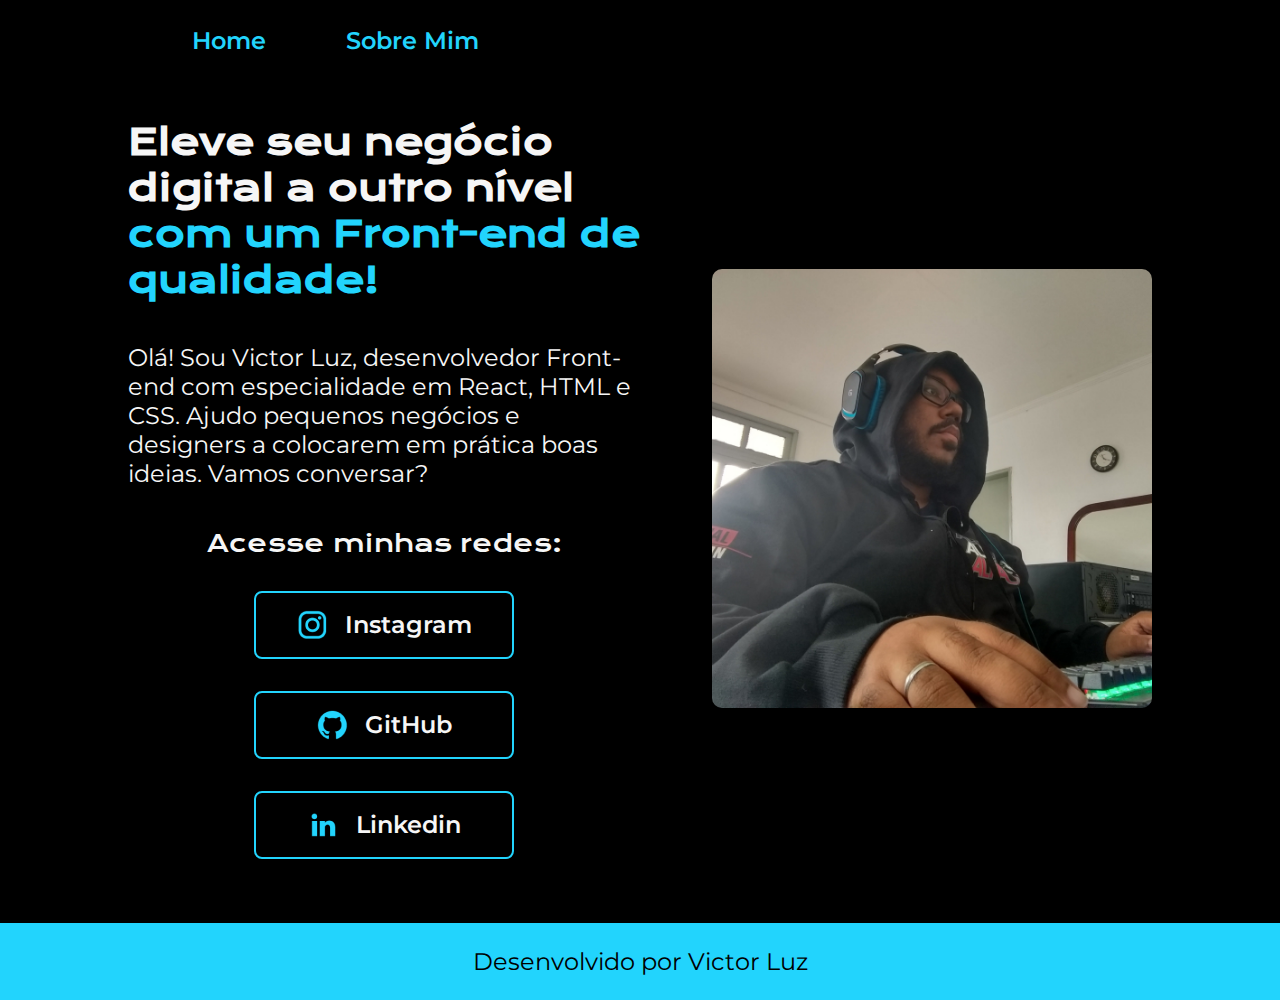
<file: index.html>
<!DOCTYPE html>
<html lang="pt-br">
<head>
    <meta charset="UTF-8">
    <meta http-equiv="X-UA-Compatible" content="IE=edge">
    <meta name="viewport" content="width=device-width, initial-scale=1.0">
    <title>Portfolio</title>
    <link rel="stylesheet" href="./styles/style.css">
</head>

<body class="container">
    <header class="cabecalho">
        <nav class="cabecalho__menu">
            <a class="cabecalho__menu__link" href="index.html">Home</a>
            <a class="cabecalho__menu__link" href="about.html">Sobre Mim</a>
        </nav>
    </header>
    <main class="apresentacao">
        <section class="apresentacao__conteudo">
            <h1 class="apresentacao__conteudo__titulo">Eleve seu negócio digital a outro nível<strong 
            class="titulo-destaque"> com um Front-end de qualidade!
            </strong></h1>
            <p class="apresentacao__conteudo__texto">Olá! Sou <span>Victor Luz</span>, desenvolvedor
            Front-end com especialidade em <span>React, HTML e
            CSS</span>. Ajudo pequenos negócios e designers a
            colocarem em prática boas ideias. Vamos
            conversar?</p>
            <div class="apresentacao__links">
                <h2 class="apresentacao__links__subtitulo">Acesse minhas redes:</h2>
                <a class="apresentacao__links__link" href="https://www.instagram.com/vittinho_nareal/">
                    <img src="assets/instagram.png" alt="" >
                    Instagram
                </a>
                <a class="apresentacao__links__link" href="https://github.com/VictorPxx">
                    <img src="assets/github.png" alt="">
                    GitHub
                </a>
                <a class="apresentacao__links__link" href="">
                    <img src="./assets/linkedin.png" alt="">
                    Linkedin
                </a>
            </div>
        </section>
        <img class="minha__imagem" src="./assets/imagem1.jpg" alt="Foto do Dev Victor">
    </main>
    <footer class="rodape">
        <p>Desenvolvido por Victor Luz</p>
    </footer>
</body>

</html>
</file>
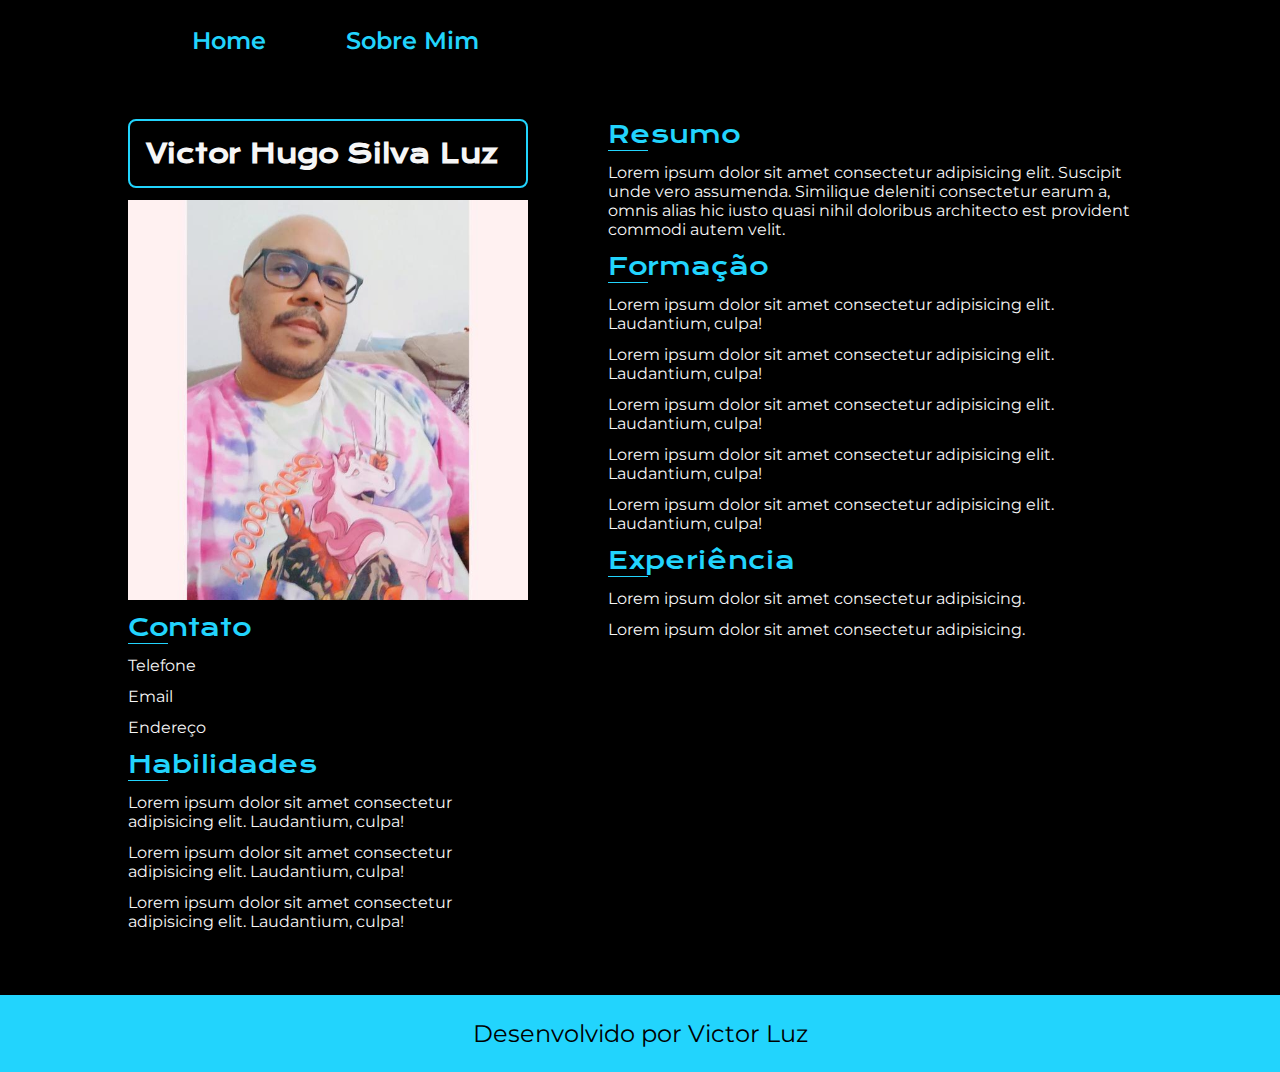
<file: about.html>
<!DOCTYPE html>
<html lang="pt-br">
<head>
    <meta charset="UTF-8">
    <meta name="viewport" content="width=device-width, initial-scale=1.0">
    <link rel="stylesheet" href="./styles/style.css">
    <title>Sobre Mim</title>
</head>
<body class="container">
    <header class="cabecalho">
        <nav class="cabecalho__menu">
            <a class="cabecalho__menu__link" href="index.html">Home</a>
            <a class="cabecalho__menu__link" href="about.html">Sobre Mim</a>
        </nav>
    </header>
    <main class="main__sobremim">
        <section class="sobremim__dados">
            <h1 class="curriculum__titulo">Victor Hugo Silva Luz</h1>
            <img class="imagem__curriculum" src="./assets/imagem.jpg" alt="Imagem Dev Victor">
            <div class="sublinhado">
                <h2 class="sobremim__subtitulo">Contato</h2>
            </div>
            <p>Telefone</p>
            <p>Email</p>
            <p>Endereço</p>
            <div class="sublinhado">
                <h2 class="sobremim__subtitulo">Habilidades</h2>
            </div>
            <p>Lorem ipsum dolor sit amet consectetur adipisicing elit. Laudantium, culpa!</p>
            <p>Lorem ipsum dolor sit amet consectetur adipisicing elit. Laudantium, culpa!</p>
            <p>Lorem ipsum dolor sit amet consectetur adipisicing elit. Laudantium, culpa!</p>
        </section>
        <section class="sobremim__dados">
            <div class="sublinhado">
                <h2 class="sobremim__subtitulo">Resumo</h2>
            </div>
            <p>Lorem ipsum dolor sit amet consectetur adipisicing elit. Suscipit unde vero assumenda. Similique deleniti consectetur earum a, omnis alias hic iusto quasi nihil doloribus architecto est provident commodi autem velit.</p>
            <div class="sublinhado">
                <h2 class="sobremim__subtitulo">Formação</h2>
            </div>
            <p>Lorem ipsum dolor sit amet consectetur adipisicing elit. Laudantium, culpa!</p>
            <p>Lorem ipsum dolor sit amet consectetur adipisicing elit. Laudantium, culpa!</p>
            <p>Lorem ipsum dolor sit amet consectetur adipisicing elit. Laudantium, culpa!</p>
            <p>Lorem ipsum dolor sit amet consectetur adipisicing elit. Laudantium, culpa!</p>
            <p>Lorem ipsum dolor sit amet consectetur adipisicing elit. Laudantium, culpa!</p>
            <div class="sublinhado">
                <h2 class="sobremim__subtitulo">Experiência</h2>
            </div>
            <p>Lorem ipsum dolor sit amet consectetur adipisicing.</p>
            <p>Lorem ipsum dolor sit amet consectetur adipisicing.</p>
        </section>
    </main>
    <footer class="rodape">
        <p>Desenvolvido por Victor Luz</p>
    </footer>
</body>
</html>
</file>
<file: styles/style.css>
@import url('https://fonts.googleapis.com/css2?family=Krona+One&family=Montserrat:wght@400;600&display=swap');

*{
    margin: 0;
    padding: 0;
}

:root {
    --cor-primaria: #000000;
    --cor-secundaria: #F6F6F6;
    --cor-terciaria: #22D4FD;
    --cor-hover: #272727;
}

body{
    box-sizing: border-box;
    background-color: var(--cor-primaria);
    color: var(--cor-secundaria);
}

.container {
    display: flex;
    flex-direction: column;
    min-height: 100vh;
}

.titulo-destaque{
    color: var(--cor-terciaria);
}

.apresentacao{
    padding: 5% 10%;
    display: flex;
    align-items: center;
    justify-content: space-between;
    flex: 1 1 0;
}
.apresentacao__conteudo{
    width: 50%;
    display: flex;
    flex-direction: column;
    gap: 40px;
}

.apresentacao__conteudo__titulo{
    font-size: 2.25rem;
    font-family: 'Krona One', sans-serif;
}

.apresentacao__conteudo__texto{
    font-size: 1.5rem;
    font-family: 'Montserrat', sans-serif;
}

.apresentacao__conteudo__texto span:hover{
    color: var(--cor-terciaria);
}

.apresentacao__links{
    display: flex;
    flex-direction: column;
    align-items: center;
    gap: 32px;
}

.apresentacao__links__subtitulo {
    font-family: 'Krona One', sans-serif;
    font-weight: 400;
    font-size: 1.5rem;
}

.apresentacao__links__link{
    border: 2px solid var(--cor-terciaria);
    width: 50%;
    text-align: center;
    border-radius: 8px;
    font-size: 1.5rem;
    font-weight: 600;
    padding: 16px 0;
    text-decoration: none;
    color: var(--cor-secundaria);
    font-family: 'Montserrat', sans-serif;
    display: flex;
    justify-content: center;
    align-items: center;
    gap: 16px;
}

.apresentacao__links__link:hover{
    background-color: var(--cor-hover);
}

.minha__imagem {
    max-height: auto;
    max-width: 43%;
    border-radius: 10px;
}
.rodape {
    background-color: var(--cor-terciaria);
    color: var(--cor-primaria);
    padding: 24px;
    text-align: center;
    font-size: 1.5rem;
    font-weight: 400;
    font-family: 'Montserrat', sans-serif;
}
.cabecalho {
    padding: 2% 0% 0% 15%;
}

.cabecalho__menu {
    display: flex;
    gap: 80px;

}

.cabecalho__menu__link {
    font-family: 'Montserrat', sans-serif;
    font-weight: 600;
    font-size: 1.5rem;
    color: var(--cor-terciaria);
    text-decoration: none;
}

/*CSS SOBRE MIM*/

.main__sobremim{
    justify-content: space-between;
    display: flex;
    padding: 5% 10%;
    gap: 80px;
    flex: 1 1 0;
}
.sobremim__dados{
    display: flex;
    flex-direction: column;
    gap: 12px;
}
.sobremim__dados p {
    font-family: 'Montserrat', sans-serif;
    font-size: 1rem;
}
.curriculum__titulo {
    padding: 16px ;
    color: var(--cor-secundaria);
    font-family: 'Krona One', sans-serif;
    font-size: 1.6rem;
    font-weight: 600;
    border: 2px solid var(--cor-terciaria) ;
    border-radius: 8px;
    transition: 0.4s;
}

.curriculum__titulo:hover {
    color: var(--cor-terciaria);
    background-color: var(--cor-hover);
    transition: 0.6s;
}

.imagem__curriculum {
    height: 400px;
    width: auto;
}

.sobremim__subtitulo {
    font-family: 'Krona One', sans-serif;
    font-size: 1.5rem;
    font-weight: 400;
    color: var(--cor-terciaria);
}

.sublinhado {
    width: 40px;
    border-bottom: 1px solid var(--cor-terciaria);
    transition: 1s;
}

.sublinhado:hover {
    width: 220px;
    transition: 0.6s;
}
    
@media (max-width: 1200px) {
    .cabecalho {
        padding: 10%;
    }

    .cabecalho__menu {
        justify-content: center;
    }

    .apresentacao {
        flex-direction: column-reverse;
        gap: 80px;
        padding: 5%;
    }

    .minha__image {
        max-width: 50%;
        border-radius: 20px;
    }

    .apresentacao__conteudo {
        width: auto;
    }

    /*Media Query Sobre Mim*/
    .main__sobremim {
        flex-direction: column;
        align-items: center;
        gap: 15px;
        padding: 5%;
    }

    .sobremim__dados {
        align-items: center;
        width: 100%;
        padding: 0px 100px;
        justify-content: center;
    }

    .curriculum__titulo {
        font-size: 1.7rem;
        font-weight: 400;
        margin-bottom: 25px;
    }

    .imagem__curriculum {
        height: auto;
        width: 40%;
        border-radius: 15px;
        margin: 20px 0px;
    }

    .sublinhado {
        display: flex;
        justify-content: center;
        width: auto;
        border-bottom: 2px solid var(--cor-terciaria);
        margin: 15px 0px;
    }

    .sublinhado:hover {
        width: auto;
    }

}
</file>
